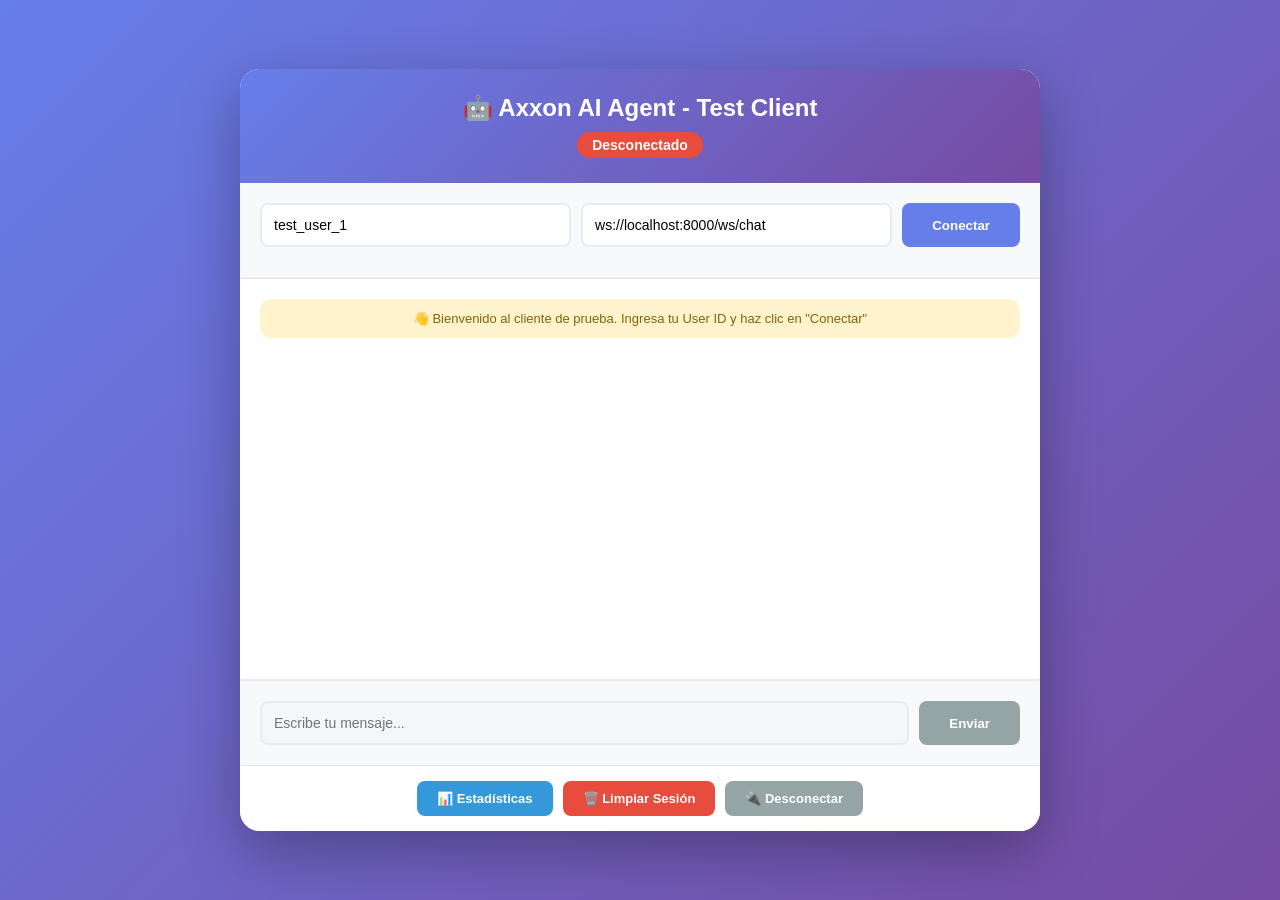
<file: backend/test_agent_text_web_socket.html>
<!DOCTYPE html>
<html lang="es">
<head>
    <meta charset="UTF-8">
    <meta name="viewport" content="width=device-width, initial-scale=1.0">
    <title>Test Axxon AI Agent WebSocket</title>
    <style>
        * {
            margin: 0;
            padding: 0;
            box-sizing: border-box;
        }

        body {
            font-family: 'Segoe UI', Tahoma, Geneva, Verdana, sans-serif;
            background: linear-gradient(135deg, #667eea 0%, #764ba2 100%);
            min-height: 100vh;
            display: flex;
            justify-content: center;
            align-items: center;
            padding: 20px;
        }

        .container {
            background: white;
            border-radius: 20px;
            box-shadow: 0 20px 60px rgba(0, 0, 0, 0.3);
            max-width: 800px;
            width: 100%;
            overflow: hidden;
        }

        .header {
            background: linear-gradient(135deg, #667eea 0%, #764ba2 100%);
            color: white;
            padding: 25px;
            text-align: center;
        }

        .header h1 {
            font-size: 24px;
            margin-bottom: 10px;
        }

        .status {
            display: inline-block;
            padding: 5px 15px;
            border-radius: 20px;
            font-size: 14px;
            font-weight: bold;
        }

        .status.disconnected {
            background: #e74c3c;
        }

        .status.connected {
            background: #2ecc71;
        }

        .config {
            padding: 20px;
            background: #f8f9fa;
            border-bottom: 2px solid #e9ecef;
        }

        .config-row {
            display: flex;
            gap: 10px;
            margin-bottom: 10px;
        }

        .config-row input {
            flex: 1;
            padding: 12px;
            border: 2px solid #e9ecef;
            border-radius: 8px;
            font-size: 14px;
        }

        .config-row button {
            padding: 12px 30px;
            background: #667eea;
            color: white;
            border: none;
            border-radius: 8px;
            cursor: pointer;
            font-weight: bold;
            transition: all 0.3s;
        }

        .config-row button:hover {
            background: #764ba2;
            transform: translateY(-2px);
        }

        .config-row button:disabled {
            background: #95a5a6;
            cursor: not-allowed;
            transform: none;
        }

        .chat-container {
            height: 400px;
            overflow-y: auto;
            padding: 20px;
            background: #ffffff;
        }

        .message {
            margin-bottom: 15px;
            padding: 12px 16px;
            border-radius: 12px;
            max-width: 80%;
            word-wrap: break-word;
            animation: slideIn 0.3s ease;
        }

        @keyframes slideIn {
            from {
                opacity: 0;
                transform: translateY(10px);
            }
            to {
                opacity: 1;
                transform: translateY(0);
            }
        }

        .message.user {
            background: #667eea;
            color: white;
            margin-left: auto;
            text-align: right;
        }

        .message.bot {
            background: #e9ecef;
            color: #2c3e50;
        }

        .message.system {
            background: #fff3cd;
            color: #856404;
            max-width: 100%;
            text-align: center;
            font-size: 13px;
        }

        .message.error {
            background: #f8d7da;
            color: #721c24;
            max-width: 100%;
        }

        .input-area {
            padding: 20px;
            background: #f8f9fa;
            border-top: 2px solid #e9ecef;
        }

        .input-row {
            display: flex;
            gap: 10px;
        }

        .input-row input {
            flex: 1;
            padding: 12px;
            border: 2px solid #e9ecef;
            border-radius: 8px;
            font-size: 14px;
        }

        .input-row button {
            padding: 12px 30px;
            background: #2ecc71;
            color: white;
            border: none;
            border-radius: 8px;
            cursor: pointer;
            font-weight: bold;
            transition: all 0.3s;
        }

        .input-row button:hover {
            background: #27ae60;
        }

        .input-row button:disabled {
            background: #95a5a6;
            cursor: not-allowed;
        }

        .actions {
            padding: 15px 20px;
            background: #ffffff;
            border-top: 1px solid #e9ecef;
            display: flex;
            gap: 10px;
            justify-content: center;
        }

        .actions button {
            padding: 10px 20px;
            border: none;
            border-radius: 8px;
            cursor: pointer;
            font-weight: bold;
            font-size: 13px;
            transition: all 0.3s;
        }

        .btn-stats {
            background: #3498db;
            color: white;
        }

        .btn-stats:hover {
            background: #2980b9;
        }

        .btn-clear {
            background: #e74c3c;
            color: white;
        }

        .btn-clear:hover {
            background: #c0392b;
        }

        .btn-disconnect {
            background: #95a5a6;
            color: white;
        }

        .btn-disconnect:hover {
            background: #7f8c8d;
        }
    </style>
</head>
<body>
    <div class="container">
        <div class="header">
            <h1>🤖 Axxon AI Agent - Test Client</h1>
            <span class="status disconnected" id="status">Desconectado</span>
        </div>

        <div class="config">
            <div class="config-row">
                <input type="text" id="userId" placeholder="Tu User ID (ej: usuario_123)" value="test_user_1">
                <input type="text" id="wsUrl" placeholder="WebSocket URL" value="ws://localhost:8000/ws/chat">
                <button id="connectBtn" onclick="connect()">Conectar</button>
            </div>
        </div>

        <div class="chat-container" id="chatContainer">
            <div class="message system">
                👋 Bienvenido al cliente de prueba. Ingresa tu User ID y haz clic en "Conectar"
            </div>
        </div>

        <div class="input-area">
            <div class="input-row">
                <input type="text" id="messageInput" placeholder="Escribe tu mensaje..." disabled>
                <button id="sendBtn" onclick="sendMessage()" disabled>Enviar</button>
            </div>
        </div>

        <div class="actions">
            <button class="btn-stats" onclick="getStats()" id="statsBtn" disabled>📊 Estadísticas</button>
            <button class="btn-clear" onclick="clearSession()" id="clearBtn" disabled>🗑️ Limpiar Sesión</button>
            <button class="btn-disconnect" onclick="disconnect()" id="disconnectBtn" disabled>🔌 Desconectar</button>
        </div>
    </div>

    <script>
        let ws = null;
        let userId = null;

        function addMessage(content, type) {
            const chatContainer = document.getElementById('chatContainer');
            const messageDiv = document.createElement('div');
            messageDiv.className = `message ${type}`;
            messageDiv.textContent = content;
            chatContainer.appendChild(messageDiv);
            chatContainer.scrollTop = chatContainer.scrollHeight;
        }

        function updateStatus(connected) {
            const statusEl = document.getElementById('status');
            const connectBtn = document.getElementById('connectBtn');
            const disconnectBtn = document.getElementById('disconnectBtn');
            const messageInput = document.getElementById('messageInput');
            const sendBtn = document.getElementById('sendBtn');
            const statsBtn = document.getElementById('statsBtn');
            const clearBtn = document.getElementById('clearBtn');

            if (connected) {
                statusEl.textContent = 'Conectado';
                statusEl.className = 'status connected';
                connectBtn.disabled = true;
                disconnectBtn.disabled = false;
                messageInput.disabled = false;
                sendBtn.disabled = false;
                statsBtn.disabled = false;
                clearBtn.disabled = false;
            } else {
                statusEl.textContent = 'Desconectado';
                statusEl.className = 'status disconnected';
                connectBtn.disabled = false;
                disconnectBtn.disabled = true;
                messageInput.disabled = true;
                sendBtn.disabled = true;
                statsBtn.disabled = true;
                clearBtn.disabled = true;
            }
        }

        function connect() {
            userId = document.getElementById('userId').value.trim();
            const wsUrl = document.getElementById('wsUrl').value.trim();

            if (!userId) {
                alert('Por favor ingresa un User ID');
                return;
            }

            addMessage(`Conectando a ${wsUrl}...`, 'system');

            ws = new WebSocket(wsUrl);

            ws.onopen = () => {
                addMessage('✅ WebSocket conectado', 'system');
                // Enviar mensaje de inicialización
                ws.send(JSON.stringify({
                    type: 'init',
                    user_id: userId
                }));
            };

            ws.onmessage = (event) => {
                const data = JSON.parse(event.data);
                console.log('Recibido:', data);

                switch(data.type) {
                    case 'session_ready':
                        updateStatus(true);
                        addMessage(`✅ ${data.message}`, 'system');
                        addMessage(`Conversation ID: ${data.conversation_id}`, 'system');
                        break;

                    case 'bot_message':
                        addMessage(data.message, 'bot');
                        break;

                    case 'processing':
                        addMessage('⏳ ' + data.message, 'system');
                        break;

                    case 'session_cleared':
                        addMessage('🗑️ ' + data.message, 'system');
                        break;

                    case 'stats':
                        addMessage(`📊 Estadísticas:\n${JSON.stringify(data.data, null, 2)}`, 'system');
                        break;

                    case 'error':
                        addMessage('❌ Error: ' + data.message, 'error');
                        break;

                    default:
                        addMessage(`Mensaje desconocido: ${JSON.stringify(data)}`, 'system');
                }
            };

            ws.onerror = (error) => {
                addMessage('❌ Error de conexión: ' + error, 'error');
                console.error('WebSocket error:', error);
            };

            ws.onclose = () => {
                addMessage('🔌 Desconectado del servidor', 'system');
                updateStatus(false);
            };
        }

        function sendMessage() {
            const input = document.getElementById('messageInput');
            const message = input.value.trim();

            if (!message) return;

            addMessage(message, 'user');

            ws.send(JSON.stringify({
                type: 'message',
                message: message
            }));

            input.value = '';
        }

        function getStats() {
            ws.send(JSON.stringify({
                type: 'get_stats'
            }));
        }

        function clearSession() {
            if (confirm('¿Estás seguro de que quieres eliminar tu historial de conversación?')) {
                ws.send(JSON.stringify({
                    type: 'clear_session'
                }));
            }
        }

        function disconnect() {
            if (ws) {
                ws.close();
                ws = null;
            }
        }

        // Enter para enviar mensaje
        document.getElementById('messageInput').addEventListener('keypress', (e) => {
            if (e.key === 'Enter') {
                sendMessage();
            }
        });
    </script>
</body>
</html>
</file>
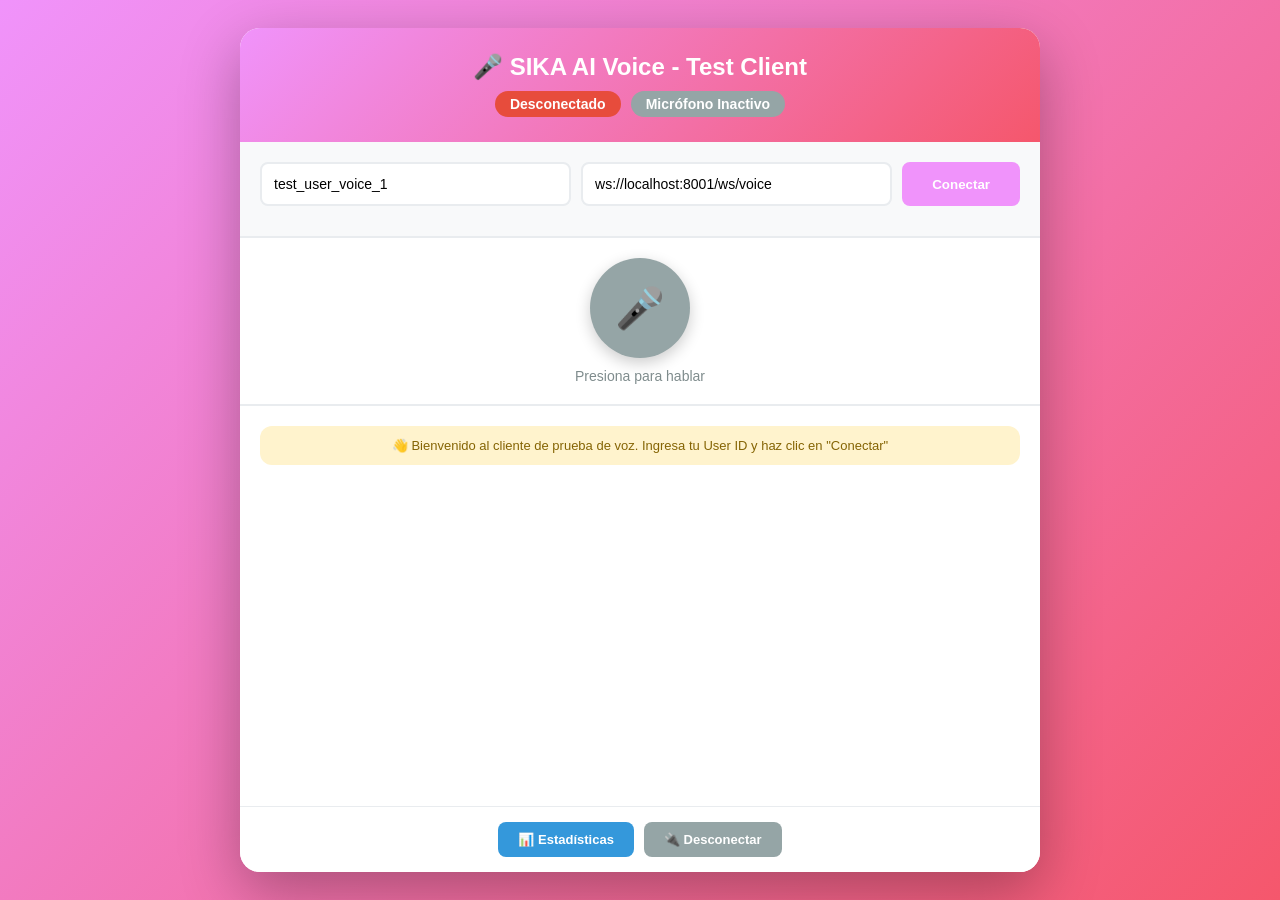
<file: backend/test_agent_voice_web_socket.html>
<!DOCTYPE html>
<html lang="es">
<head>
    <meta charset="UTF-8">
    <meta name="viewport" content="width=device-width, initial-scale=1.0">
    <title>Test SIKA AI Voice WebSocket</title>
    <style>
        * {
            margin: 0;
            padding: 0;
            box-sizing: border-box;
        }

        body {
            font-family: 'Segoe UI', Tahoma, Geneva, Verdana, sans-serif;
            background: linear-gradient(135deg, #f093fb 0%, #f5576c 100%);
            min-height: 100vh;
            display: flex;
            justify-content: center;
            align-items: center;
            padding: 20px;
        }

        .container {
            background: white;
            border-radius: 20px;
            box-shadow: 0 20px 60px rgba(0, 0, 0, 0.3);
            max-width: 800px;
            width: 100%;
            overflow: hidden;
        }

        .header {
            background: linear-gradient(135deg, #f093fb 0%, #f5576c 100%);
            color: white;
            padding: 25px;
            text-align: center;
        }

        .header h1 {
            font-size: 24px;
            margin-bottom: 10px;
        }

        .status-row {
            display: flex;
            gap: 10px;
            justify-content: center;
            margin-top: 10px;
        }

        .status {
            display: inline-block;
            padding: 5px 15px;
            border-radius: 20px;
            font-size: 14px;
            font-weight: bold;
        }

        .status.disconnected {
            background: #e74c3c;
        }

        .status.connected {
            background: #2ecc71;
        }

        .status.inactive {
            background: #95a5a6;
        }

        .status.active {
            background: #f39c12;
            animation: pulse 1.5s infinite;
        }

        @keyframes pulse {
            0%, 100% {
                opacity: 1;
            }
            50% {
                opacity: 0.6;
            }
        }

        .config {
            padding: 20px;
            background: #f8f9fa;
            border-bottom: 2px solid #e9ecef;
        }

        .config-row {
            display: flex;
            gap: 10px;
            margin-bottom: 10px;
        }

        .config-row input {
            flex: 1;
            padding: 12px;
            border: 2px solid #e9ecef;
            border-radius: 8px;
            font-size: 14px;
        }

        .config-row button {
            padding: 12px 30px;
            background: #f093fb;
            color: white;
            border: none;
            border-radius: 8px;
            cursor: pointer;
            font-weight: bold;
            transition: all 0.3s;
        }

        .config-row button:hover {
            background: #f5576c;
            transform: translateY(-2px);
        }

        .config-row button:disabled {
            background: #95a5a6;
            cursor: not-allowed;
            transform: none;
        }

        .voice-controls {
            padding: 20px;
            background: #fff;
            border-bottom: 2px solid #e9ecef;
            text-align: center;
        }

        .mic-button {
            width: 100px;
            height: 100px;
            border-radius: 50%;
            border: none;
            background: linear-gradient(135deg, #f093fb 0%, #f5576c 100%);
            color: white;
            font-size: 40px;
            cursor: pointer;
            transition: all 0.3s;
            box-shadow: 0 5px 15px rgba(0, 0, 0, 0.2);
        }

        .mic-button:hover {
            transform: scale(1.1);
            box-shadow: 0 8px 20px rgba(0, 0, 0, 0.3);
        }

        .mic-button:disabled {
            background: #95a5a6;
            cursor: not-allowed;
            transform: none;
        }

        .mic-button.recording {
            background: #e74c3c;
            animation: recordPulse 1s infinite;
        }

        @keyframes recordPulse {
            0%, 100% {
                transform: scale(1);
            }
            50% {
                transform: scale(1.05);
            }
        }

        .chat-container {
            height: 400px;
            overflow-y: auto;
            padding: 20px;
            background: #ffffff;
        }

        .message {
            margin-bottom: 15px;
            padding: 12px 16px;
            border-radius: 12px;
            max-width: 80%;
            word-wrap: break-word;
            animation: slideIn 0.3s ease;
        }

        @keyframes slideIn {
            from {
                opacity: 0;
                transform: translateY(10px);
            }
            to {
                opacity: 1;
                transform: translateY(0);
            }
        }

        .message.user {
            background: #f093fb;
            color: white;
            margin-left: auto;
            text-align: right;
        }

        .message.bot {
            background: #e9ecef;
            color: #2c3e50;
        }

        .message.system {
            background: #fff3cd;
            color: #856404;
            max-width: 100%;
            text-align: center;
            font-size: 13px;
        }

        .message.error {
            background: #f8d7da;
            color: #721c24;
            max-width: 100%;
        }

        .message.transcript {
            background: #d1ecf1;
            color: #0c5460;
            font-style: italic;
        }

        .actions {
            padding: 15px 20px;
            background: #ffffff;
            border-top: 1px solid #e9ecef;
            display: flex;
            gap: 10px;
            justify-content: center;
        }

        .actions button {
            padding: 10px 20px;
            border: none;
            border-radius: 8px;
            cursor: pointer;
            font-weight: bold;
            font-size: 13px;
            transition: all 0.3s;
        }

        .btn-stats {
            background: #3498db;
            color: white;
        }

        .btn-stats:hover {
            background: #2980b9;
        }

        .btn-disconnect {
            background: #e74c3c;
            color: white;
        }

        .btn-disconnect:hover {
            background: #c0392b;
        }

        .btn-disconnect:disabled {
            background: #95a5a6;
            cursor: not-allowed;
        }
    </style>
</head>
<body>
    <div class="container">
        <div class="header">
            <h1>🎤 SIKA AI Voice - Test Client</h1>
            <div class="status-row">
                <span class="status disconnected" id="status">Desconectado</span>
                <span class="status inactive" id="micStatus">Micrófono Inactivo</span>
            </div>
        </div>

        <div class="config">
            <div class="config-row">
                <input type="text" id="userId" placeholder="Tu User ID (ej: usuario_123)" value="test_user_voice_1">
                <input type="text" id="wsUrl" placeholder="WebSocket URL" value="ws://localhost:8001/ws/voice">
                <button id="connectBtn" onclick="connect()">Conectar</button>
            </div>
        </div>

        <div class="voice-controls">
            <button class="mic-button" id="micBtn" onclick="toggleMicrophone()" disabled>🎤</button>
            <p style="margin-top: 10px; color: #7f8c8d; font-size: 14px;">Presiona para hablar</p>
        </div>

        <div class="chat-container" id="chatContainer">
            <div class="message system">
                👋 Bienvenido al cliente de prueba de voz. Ingresa tu User ID y haz clic en "Conectar"
            </div>
        </div>

        <div class="actions">
            <button class="btn-stats" onclick="getStats()" id="statsBtn" disabled>📊 Estadísticas</button>
            <button class="btn-disconnect" onclick="disconnect()" id="disconnectBtn" disabled>🔌 Desconectar</button>
        </div>
    </div>

    <script>
        let ws = null;
        let userId = null;
        let mediaRecorder = null;
        let audioContext = null;
        let audioStream = null;
        let isRecording = false;
        let audioPlaybackContext = null;
        let audioQueue = [];
        let isPlayingAudio = false;
        let nextStartTime = 0;

        function addMessage(content, type) {
            const chatContainer = document.getElementById('chatContainer');
            const messageDiv = document.createElement('div');
            messageDiv.className = `message ${type}`;
            messageDiv.textContent = content;
            chatContainer.appendChild(messageDiv);
            chatContainer.scrollTop = chatContainer.scrollHeight;
        }

        function updateStatus(connected) {
            const statusEl = document.getElementById('status');
            const connectBtn = document.getElementById('connectBtn');
            const disconnectBtn = document.getElementById('disconnectBtn');
            const micBtn = document.getElementById('micBtn');
            const statsBtn = document.getElementById('statsBtn');

            if (connected) {
                statusEl.textContent = 'Conectado';
                statusEl.className = 'status connected';
                connectBtn.disabled = true;
                disconnectBtn.disabled = false;
                micBtn.disabled = false;
                statsBtn.disabled = false;
            } else {
                statusEl.textContent = 'Desconectado';
                statusEl.className = 'status disconnected';
                connectBtn.disabled = false;
                disconnectBtn.disabled = true;
                micBtn.disabled = true;
                statsBtn.disabled = true;
            }
        }

        function updateMicStatus(recording) {
            const micStatusEl = document.getElementById('micStatus');
            const micBtn = document.getElementById('micBtn');

            if (recording) {
                micStatusEl.textContent = '🔴 Grabando...';
                micStatusEl.className = 'status active';
                micBtn.classList.add('recording');
            } else {
                micStatusEl.textContent = 'Micrófono Inactivo';
                micStatusEl.className = 'status inactive';
                micBtn.classList.remove('recording');
            }
        }

        async function connect() {
            userId = document.getElementById('userId').value.trim();
            const wsUrl = document.getElementById('wsUrl').value.trim();

            if (!userId) {
                alert('Por favor ingresa un User ID');
                return;
            }

            addMessage(`Conectando a ${wsUrl}...`, 'system');

            ws = new WebSocket(wsUrl);
            ws.binaryType = 'arraybuffer';  // ✅ Configurar para recibir ArrayBuffer

            ws.onopen = () => {
                addMessage('✅ WebSocket conectado', 'system');
                // Enviar mensaje de inicialización
                ws.send(JSON.stringify({
                    type: 'init_voice',
                    user_id: userId
                }));
            };

            ws.onmessage = (event) => {
                // Detectar si es mensaje de texto (JSON) o binario (audio)
                if (event.data instanceof ArrayBuffer) {
                    // Es audio binario - reproducirlo
                    console.log('📢 Recibido audio del agente:', event.data.byteLength, 'bytes');
                    playAudioChunk(event.data);
                } else {
                    // Es mensaje JSON
                    const data = JSON.parse(event.data);
                    console.log('Recibido:', data);

                    switch(data.type) {
                        case 'voice_session_ready':
                            updateStatus(true);
                            addMessage(`✅ Sesión de voz iniciada: ${data.session_id}`, 'system');
                            initAudioPlayback();
                            break;

                        case 'user_transcript':
                            addMessage(`🗣️ Tú: ${data.text}`, 'user');
                            break;

                        case 'agent_text':
                            addMessage(`🤖 SIKA: ${data.text}`, 'bot');
                            break;

                        case 'agent_transcript':
                            addMessage(`🔊 Audio: ${data.text}`, 'transcript');
                            break;

                        case 'voice_session_stopped':
                            addMessage('🛑 Sesión de voz detenida', 'system');
                            break;

                        case 'error':
                            addMessage('❌ Error: ' + data.message, 'error');
                            break;

                        default:
                            addMessage(`Mensaje desconocido: ${JSON.stringify(data)}`, 'system');
                    }
                }
            };

            ws.onerror = (error) => {
                addMessage('❌ Error de conexión: ' + error, 'error');
                console.error('WebSocket error:', error);
            };

            ws.onclose = () => {
                addMessage('🔌 Desconectado del servidor', 'system');
                updateStatus(false);
                stopMicrophone();
            };
        }

        function initAudioPlayback() {
            // Inicializar contexto de audio para reproducción
            if (!audioPlaybackContext) {
                audioPlaybackContext = new (window.AudioContext || window.webkitAudioContext)({ sampleRate: 24000 });
                nextStartTime = audioPlaybackContext.currentTime;
                console.log('🔊 Contexto de audio de reproducción inicializado');
            }
        }

        function playAudioChunk(arrayBuffer) {
            if (!audioPlaybackContext) {
                console.warn('⚠️ Contexto de audio no inicializado');
                return;
            }

            // Convertir ArrayBuffer a Int16Array (PCM 16-bit)
            const pcmData = new Int16Array(arrayBuffer);

            // Convertir PCM 16-bit a Float32Array para Web Audio API
            const audioData = new Float32Array(pcmData.length);
            for (let i = 0; i < pcmData.length; i++) {
                audioData[i] = pcmData[i] / (pcmData[i] < 0 ? 0x8000 : 0x7FFF);
            }

            // Crear AudioBuffer
            const audioBuffer = audioPlaybackContext.createBuffer(1, audioData.length, 24000);
            audioBuffer.getChannelData(0).set(audioData);

            // Crear source
            const source = audioPlaybackContext.createBufferSource();
            source.buffer = audioBuffer;
            source.connect(audioPlaybackContext.destination);

            // Calcular cuándo debe empezar este chunk
            const now = audioPlaybackContext.currentTime;

            // Si nextStartTime está en el pasado, ajustarlo al presente
            if (nextStartTime < now) {
                nextStartTime = now;
            }

            // Reproducir en el momento correcto (secuencialmente)
            source.start(nextStartTime);

            // Actualizar nextStartTime para el siguiente chunk
            const duration = audioBuffer.duration;
            nextStartTime += duration;

            console.log('🔊 Audio programado en', nextStartTime.toFixed(3), 's, duración:', duration.toFixed(3), 's');
        }

        async function toggleMicrophone() {
            if (isRecording) {
                stopMicrophone();
            } else {
                await startMicrophone();
            }
        }

        function resetAudioPlayback() {
            // Resetear el tiempo de reproducción cuando el usuario empieza a hablar
            if (audioPlaybackContext) {
                nextStartTime = audioPlaybackContext.currentTime;
            }
            console.log('🔄 Audio playback reseteado');
        }

        async function startMicrophone() {
            try {
                // Resetear reproducción cuando el usuario empieza a hablar
                resetAudioPlayback();

                // Solicitar acceso al micrófono
                audioStream = await navigator.mediaDevices.getUserMedia({
                    audio: {
                        sampleRate: 24000,
                        channelCount: 1,
                        echoCancellation: true,
                        noiseSuppression: true
                    }
                });

                // Crear contexto de audio
                audioContext = new (window.AudioContext || window.webkitAudioContext)({ sampleRate: 24000 });
                const source = audioContext.createMediaStreamSource(audioStream);

                // Crear ScriptProcessor para capturar audio
                const processor = audioContext.createScriptProcessor(4096, 1, 1);

                processor.onaudioprocess = (e) => {
                    if (!isRecording) return;

                    const inputData = e.inputBuffer.getChannelData(0);
                    // Convertir Float32Array a Int16Array (PCM 16-bit)
                    const pcmData = new Int16Array(inputData.length);
                    for (let i = 0; i < inputData.length; i++) {
                        const s = Math.max(-1, Math.min(1, inputData[i]));
                        pcmData[i] = s < 0 ? s * 0x8000 : s * 0x7FFF;
                    }

                    // Enviar audio al servidor
                    if (ws && ws.readyState === WebSocket.OPEN) {
                        ws.send(pcmData.buffer);
                    }
                };

                source.connect(processor);
                processor.connect(audioContext.destination);

                isRecording = true;
                updateMicStatus(true);
                addMessage('🎤 Micrófono activado. Puedes hablar ahora.', 'system');

            } catch (error) {
                addMessage('❌ Error al acceder al micrófono: ' + error.message, 'error');
                console.error('Microphone error:', error);
            }
        }

        function stopMicrophone() {
            isRecording = false;
            updateMicStatus(false);

            if (audioStream) {
                audioStream.getTracks().forEach(track => track.stop());
                audioStream = null;
            }

            if (audioContext) {
                audioContext.close();
                audioContext = null;
            }

            addMessage('🔇 Micrófono desactivado', 'system');
        }

        async function getStats() {
            try {
                const response = await fetch('http://localhost:8001/health');
                const data = await response.json();
                addMessage(`📊 Estadísticas:\n${JSON.stringify(data, null, 2)}`, 'system');
            } catch (error) {
                addMessage('❌ Error al obtener estadísticas: ' + error.message, 'error');
            }
        }

        function disconnect() {
            stopMicrophone();

            // Cerrar contexto de audio de reproducción
            if (audioPlaybackContext) {
                audioPlaybackContext.close();
                audioPlaybackContext = null;
            }

            // Resetear variables de audio
            nextStartTime = 0;
            audioQueue = [];
            isPlayingAudio = false;

            if (ws) {
                // Enviar mensaje de detener sesión
                ws.send(JSON.stringify({
                    type: 'stop_voice'
                }));

                setTimeout(() => {
                    ws.close();
                    ws = null;
                }, 500);
            }
        }

        // Limpiar al cerrar la página
        window.addEventListener('beforeunload', () => {
            disconnect();
        });
    </script>
</body>
</html>
</file>
